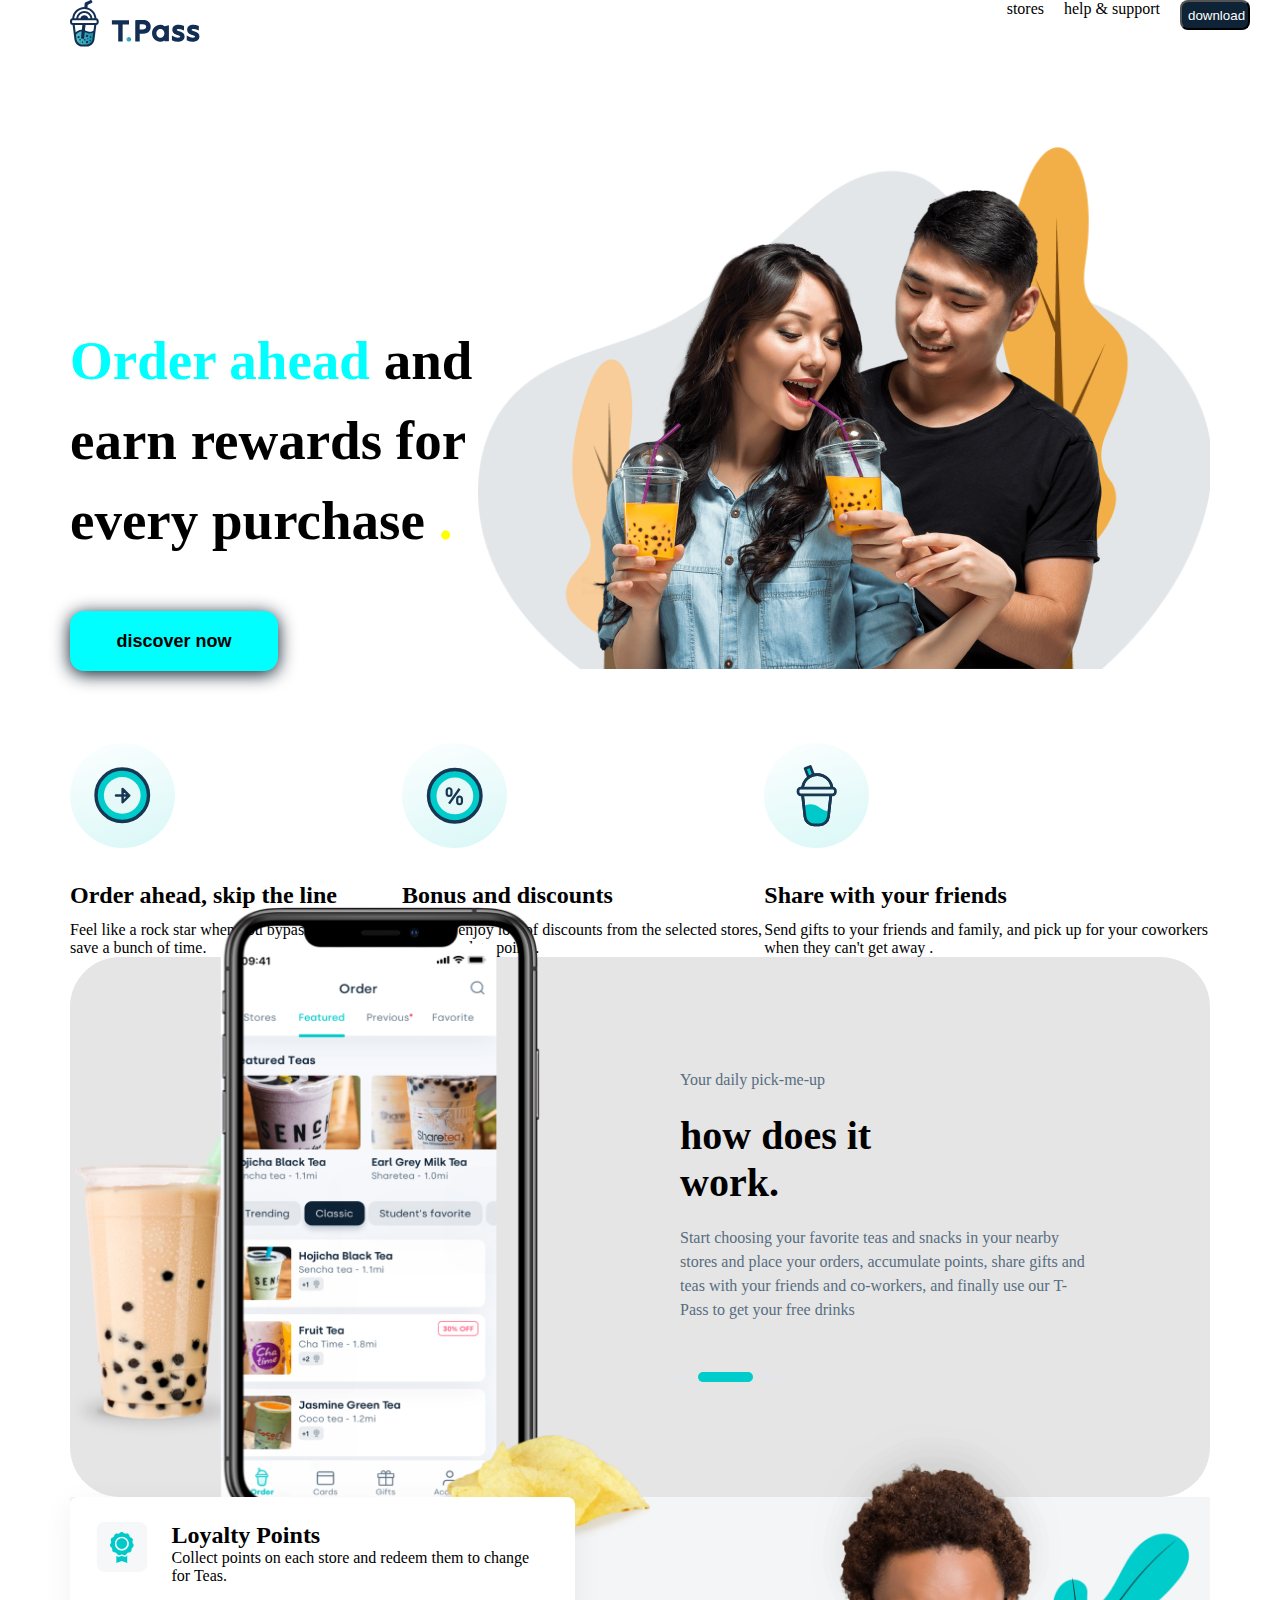
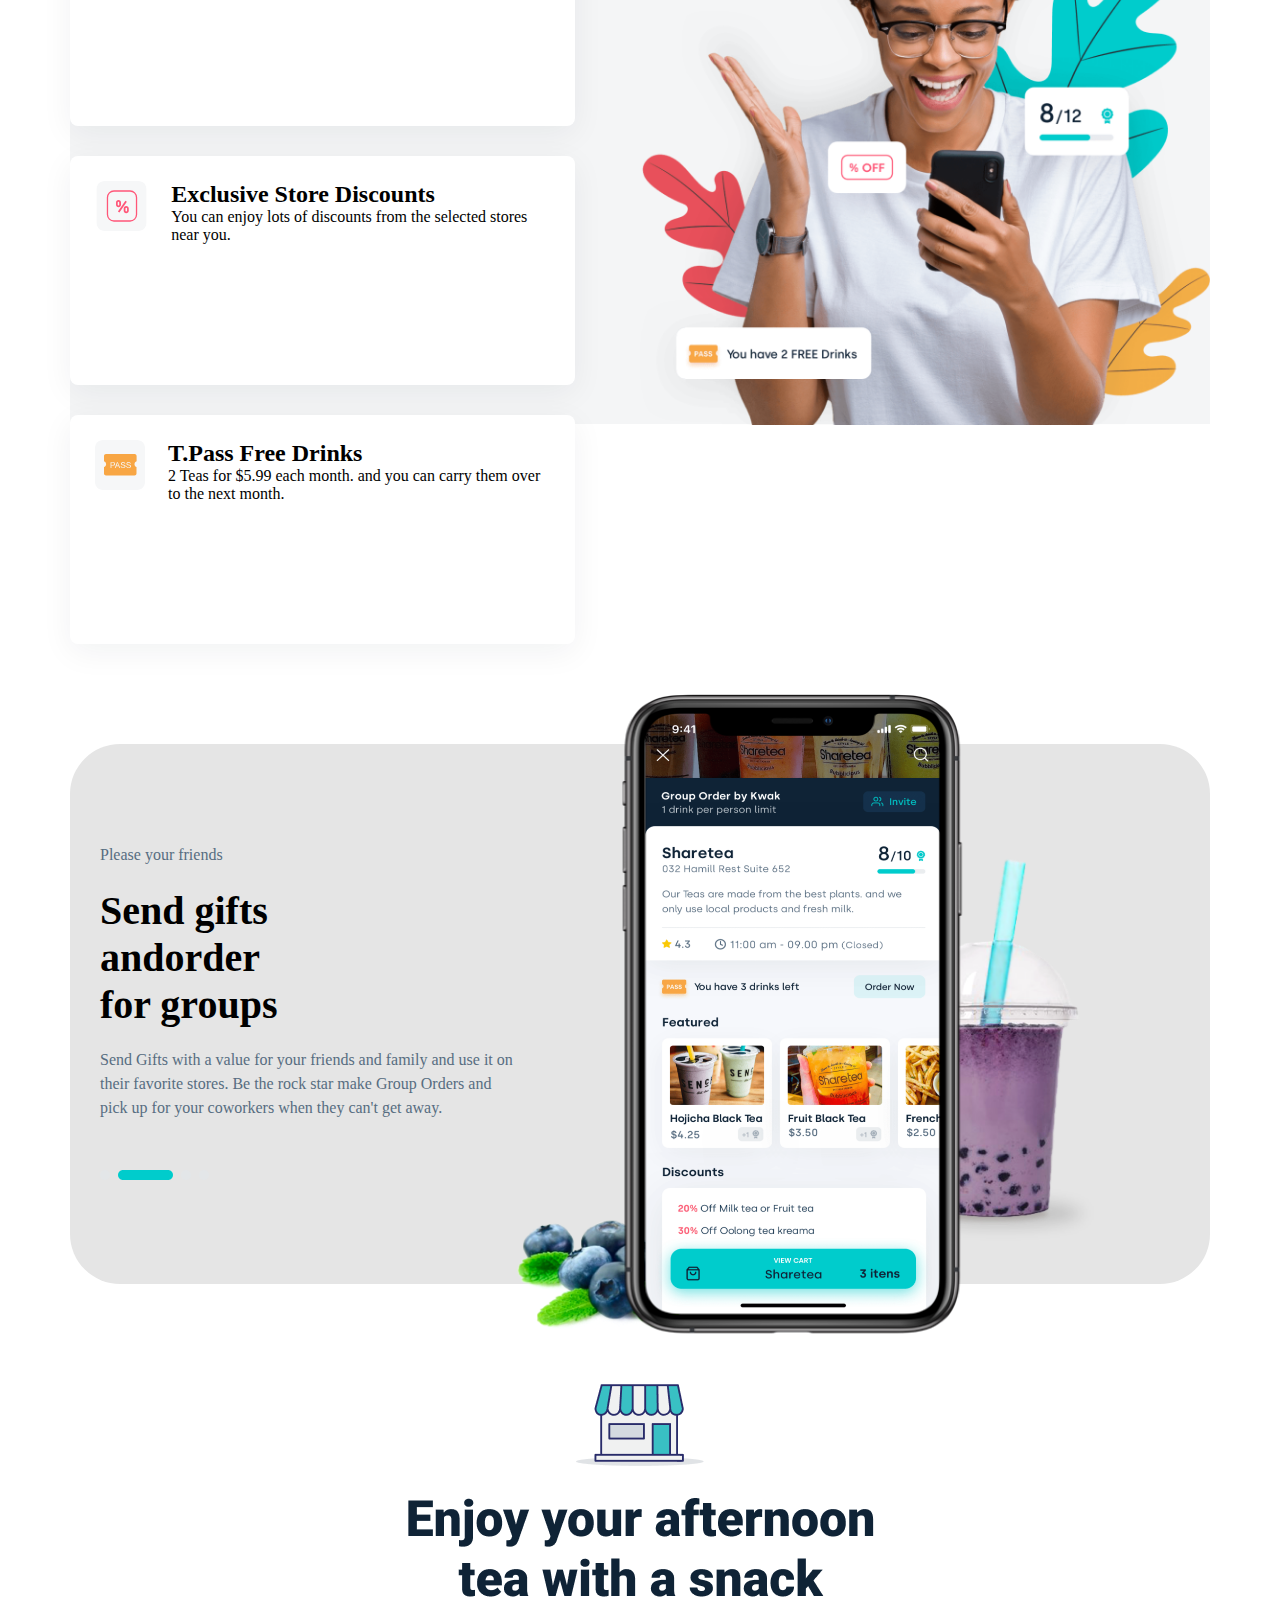
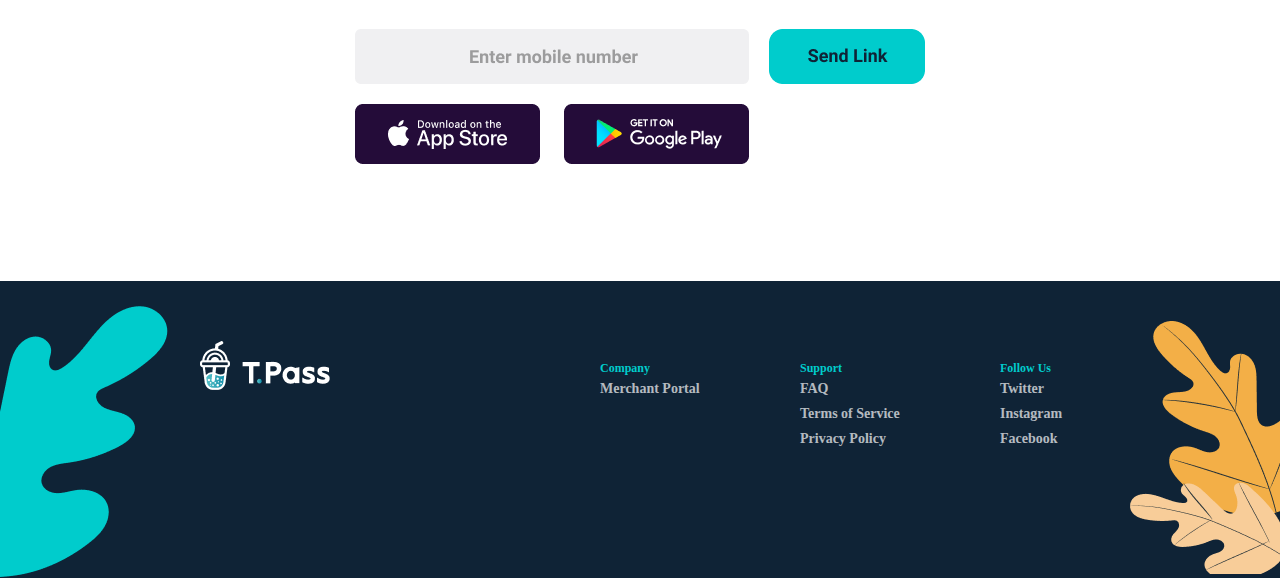
<file: index.html>
<!DOCTYPE html>
<html lang="en">

<head>
    <meta charset="UTF-8">
    <meta http-equiv="X-UA-Compatible" content="IE=edge">
    <meta name="viewport" content="width=device-width, initial-scale=1.0">
    <link rel="stylesheet" href="./css/style.css">
    <title>Document</title>
</head>

<body>
    <div class="header">
        <div class="navbar">
            <div class="head-left">
                <img src="./Frame (1).svg" alt="navbar-logo">
            </div>

            <div class="nav-right">
                <ul>
                    <li class="navi">
                        <a class="nav-item" href="#">stores</a>
                    </li>
                    <li class="navi">
                        <a class="nav-item" href="so">help & support </a>
                    </li>
                    <li class="navi"><button class="button">download</button></li>
                </ul>
            </div>
        </div>


        <div class="block1">
            <div class="block1-left">
                <h1>
                    <span style="color: aqua;">Order ahead</span>
                    and earn rewards for every purchase
                    <span style="color: yellow;">.</span>
                </h1>

                <button>discover now</button>
            </div>
            <div class="block1-right">
                <img id="Rectangle" src="./Rectangle.png" alt="">
                <img id="Group" src="./Group.png" alt="">
            </div>
        </div>
        <section class="header_features">
            <div class="features">
                <img src="./Group.svg" alt="group.svg">
                <h2>Order ahead, skip the line</h2>
                <p>Feel like a rock star when you bypass the line and save
                    a bunch of time.</p>
            </div>
            <div class="features">
                <img src="./Group (1).svg" alt="group.svg">
                <h2>Bonus and discounts</h2>
                <p>You can enjoy lots of discounts from the selected
                    stores, or accumulate points.</p>
            </div>
            <div class="features">
                <img src="./Group (2).svg" alt="group.svg">
                <h2>Share with your friends</h2>
                <p>Send gifts to your friends and family, and pick up for
                    your coworkers when they can't get away .</p>
            </div>
        </section>

        <section class="container info">
            <img src="./Group 1.png" alt="Group">
            <div class="info__description">
                <p>Your daily pick-me-up</p>
                <h2>how does it work.</h2>
                <p>Start choosing your favorite teas and snacks in your nearby stores and place your orders, accumulate
                    points, share gifts and teas with your friends and co-workers, and finally use our T-Pass to get
                    your free drinks</p>
                <img src="./under-line.svg" alt="under-line">

            </div>

        </section>

        <section class="benefits">
            <div class="container benefits__content">
                <div class="benefits__list">

                    <div class="benefits__list_item">
                        <img src="./loya.svg" alt="loya">
                        <div class="benefits__list_desc">
                            <h2>Loyalty Points</h2>
                            <p>Collect points on each store and redeem them
                                to change for Teas.</p>
                        </div>

                    </div>
                    <div class="benefits__list_item">
                        <img src="./pass.svg" alt="pass">
                        <div class="benefits__list_desc">
                            <h2>Exclusive Store Discounts</h2>
                            <p>You can enjoy lots of discounts from the
                                selected stores near you.</p>
                        </div>

                    </div>
                    <div class="benefits__list_item">
                        <img src="./store.svg" alt="store">
                        <div class="benefits__list_desc">
                            <h2>T.Pass Free Drinks</h2>
                            <p>2 Teas for $5.99 each month. and you can
                                carry them over to the next month.</p>
                        </div>

                    </div>



                </div>
                <img id="benefits-img" src="./women.png" alt="women">

            </div>
        </section>
    </div>
    <div class="container info">
        <div class="info__description">
            <p>Please your friends</p>
            <h2>Send gifts andorder for groups</h2>
            <p>Send Gifts with a value for your friends and family and use it on their
                favorite stores. Be the rock star make Group Orders and pick up for your
                coworkers when they can't get away.</p>
            <img src="./under-line.svg" alt="under-line">


        </div>
        <img src="./phone.png" alt="phone">

    </div>
    <section class="foter">
        <div class="info_container">
            <img src="./board.png" alt="board" class="foter_img">

        </div>
        <div class="footer">
            <img src="Vector.png" alt="" class="footer__img-1">
            <div class="container">

                <div class="footer__right">
                    <div class="footer__right_img"> <img src="Group (4).png" alt="" class="footer__t-pass"></div>
                    <div class="footer__right_company footer-r_c-1">
                        <h2 class="footer__right_txt-1">
                            Company
                        </h2>
                        <h2 class="footer__right_txt-2">
                            Merchant Portal
                        </h2>
                    </div>
                    <div class="footer__right_company footer-r_c-2">
                        <h2 class="footer__right_txt-1">
                            Support
                        </h2>
                        <h2 class="footer__right_txt-2">
                            FAQ
                        </h2>
                        <h2 class="footer__right_txt-2">
                            Terms of Service
                        </h2>
                        <h2 class="footer__right_txt-2">
                            Privacy Policy
                        </h2>

                    </div>
                    <div class="footer__right_company footer-r_c-3">
                        <h2 class="footer__right_txt-1">
                            Follow Us
                        </h2>
                        <h2 class="footer__right_txt-2">
                            Twitter
                        </h2>
                        <h2 class="footer__right_txt-2">
                            Instagram
                        </h2>
                        <h2 class="footer__right_txt-2">
                            Facebook
                        </h2>

                    </div>
                </div>
            </div>
            <img src="Group (5).png" alt="" class="footer__img-2">
        </div>



        </div>
    </section>







</body>

</html>
</file>
<file: css/style.css>
* {
    margin: 0;
    padding: o;
}
.navbar {
    display: flex;
    justify-content: space-between;
    
}
.header {
    max-width: 1519px;
    margin: 0px auto;
    padding: 0px 15px;
}
.navi {
    list-style: none;
}
ul {
    display: flex;
    justify-content: space-between;
    width: 100%;
}

.nav-rigth {
    width: 400px;
    display: flex;
    justify-content: space-between;
    align-items: center;
}
.nav-item {
    color: black;
    text-decoration: none;
    cursor: pointer;
}
    

.button {
    width: 70px;
    height: 30px;
    background-color: rgba(15, 35, 54, 1);
    color: white;
    cursor: pointer;
    border-radius: 8px;

}
h1 {
    margin-top: 200px;
}
.header {
    max-width: 1140px;
    margin: 0 auto;
}
.block1 {
    display: flex;
    height: auto;
    margin: 70px auto;
}
.block1-left button {
    background-color: cyan;
    font-size: 18px;
    font-weight: bold;
    width: 208px;
    height: 60px;
    border-radius: 14px;
    border: none;
    outline: none;
    cursor: pointer;
    box-shadow: 0px 3px 18px rgb(4, 21, 37)
}

.block1-left h1 {
    font-size: 55px;
    line-height: 80px;
    margin-bottom: 50px;
}
.block1-left {
    width: 50%;
}
.block1-right #Group {
    /* height: 640px; */
    width: 732px;
    margin-top: 26px;
}
.block1-right {
    width: 85%;
    position: relative;
}
.block1-right #Rectangle {
    position: absolute;
    /* height: 537px; */
    bottom: 4px;
    right: 0;
    left: 0;
    margin-left: auto;
    margin-right: auto;


}
 .header_features {
     display: flex;
     margin: auto;
     justify-content: space-between;
 }
 .header_features .header_features {
     width: auto;
     max-width: 325px;
     margin: 20px 0;
 }

 .features h2 {
     margin-top: 30px;
 }

 .features p {
     margin-top: 12px;
     font-size: 16px;
 }
 .info {
     display: flex;
     align-items: center;
     margin: 130px auto;
     height: 540px;
     background-color: #E5E5E5;
     border-radius: 50px;
 }
 .info img {
     width: 580px;
     height: 640px;
     
 }
 .info__description{
     margin-left: 30px;
 }
 .info__description img {
     width: 109px;
     height: 10px;
     margin-top: 50px;
 }
 .info .info__description h2 {
     font-size: 40px;
     max-width: 195px;
     margin: 20px 0;
 }
 .info .info__description p {
     max-width: 414px;
     font-size: 16px;
     color: rgba(87, 109, 129, 1);
     line-height: 24px
     ;
 }

 .benefits {
     width: 100%;
     height: 527px;
     margin: 0 auto;
     max-width: 1440px;
     margin-bottom: 320px;
     background-color:  rgba(244, 245, 246, 1);
     ;
 }
 
 .benefits__content {
     display: flex;
     align-items: center;
     position: relative;

 }
 .benefits__list {
     width: 505px;
     display: flex;
     flex-direction: column;
 }
 .benefits__list_item {
     width: 455px;
     height: 179px;
     background-color: white;
     margin-bottom: 30px;
     box-shadow: 0px 8px 32px rgba(15, 35, 54, 0.06);
border-radius: 8px;
padding: 25px;

display: flex;
 }
 .benefits__list_item img {
     width: 59px;
     height: 50px;
     margin-right: 23px;
 }
 .benefits__list_item:nth-child(2) {
     align-self: flex-end;
    
 }
 .benefits__list_item_desc {
     margin-top: 25px;
     max-width: 310px;

 }
 .benefits__list_item_desc h2 {
     font-size: 25px;
     margin-bottom: 25px;
 }
 .benefits__list_item_desc p {
     color: rgba(87, 109, 129, 1);
     font-size: 16px;
     
 }
.container{
    width: 1140px;
     margin: 0 auto;
 }



 #benefits-img {
     width: 50%;
     height: auto;
     position: absolute;
     right: 0;
     top: -73px;

 }
 .info:last-child {
     justify-content: space-evenly;
     padding: 15px;
 }
 .foter img {
     display: block;
     margin: 0 auto;
     margin-top: 100px;
 }
 .footer {
    background: #0F2336;
    height: 297px;
    margin-top: 113px;
    position: relative;

}

.footer__img-1 {
    position: absolute;
    top: -75px;
}

.footer__t-pass {
    margin-left: 101px;
    margin-top: 55px;
    position: absolute;
    left: 100px;
    top: -40px;
}

.footer__right {
    display: flex;
    justify-content: space-around;
    align-items: baseline;


}

.footer__right_txt-1 {
    color: #00CCCC;
    font-size: 12px;

}

.footer__right_txt-2 {
    color: rgba(255, 255, 255, 0.7);
    font-size: 14px;
    line-height: 25px;
}

.footer__right_company {
    /* margin-left: 50px; */
}

.footer-r_c-1 {
    position: absolute;
    left: 600px;
    top: 80px;
}

.footer-r_c-2 {
    position: absolute;
    left: 800px;
    top: 80px;
}

.footer-r_c-3 {
    position: absolute;
    left: 1000px;
    top: 80px;
}

.footer__right_img {
    position: absolute;
    left: 100px;
}

.footer__img-2 {
    position: absolute;
    right: 0;
    top: -60px;
}

@media all and(max-width:680px){
    .block1-left {
        width: 50%;
        margin-left: 293px;
    }
    .block1{
        display: block;
    }
}
</file>
